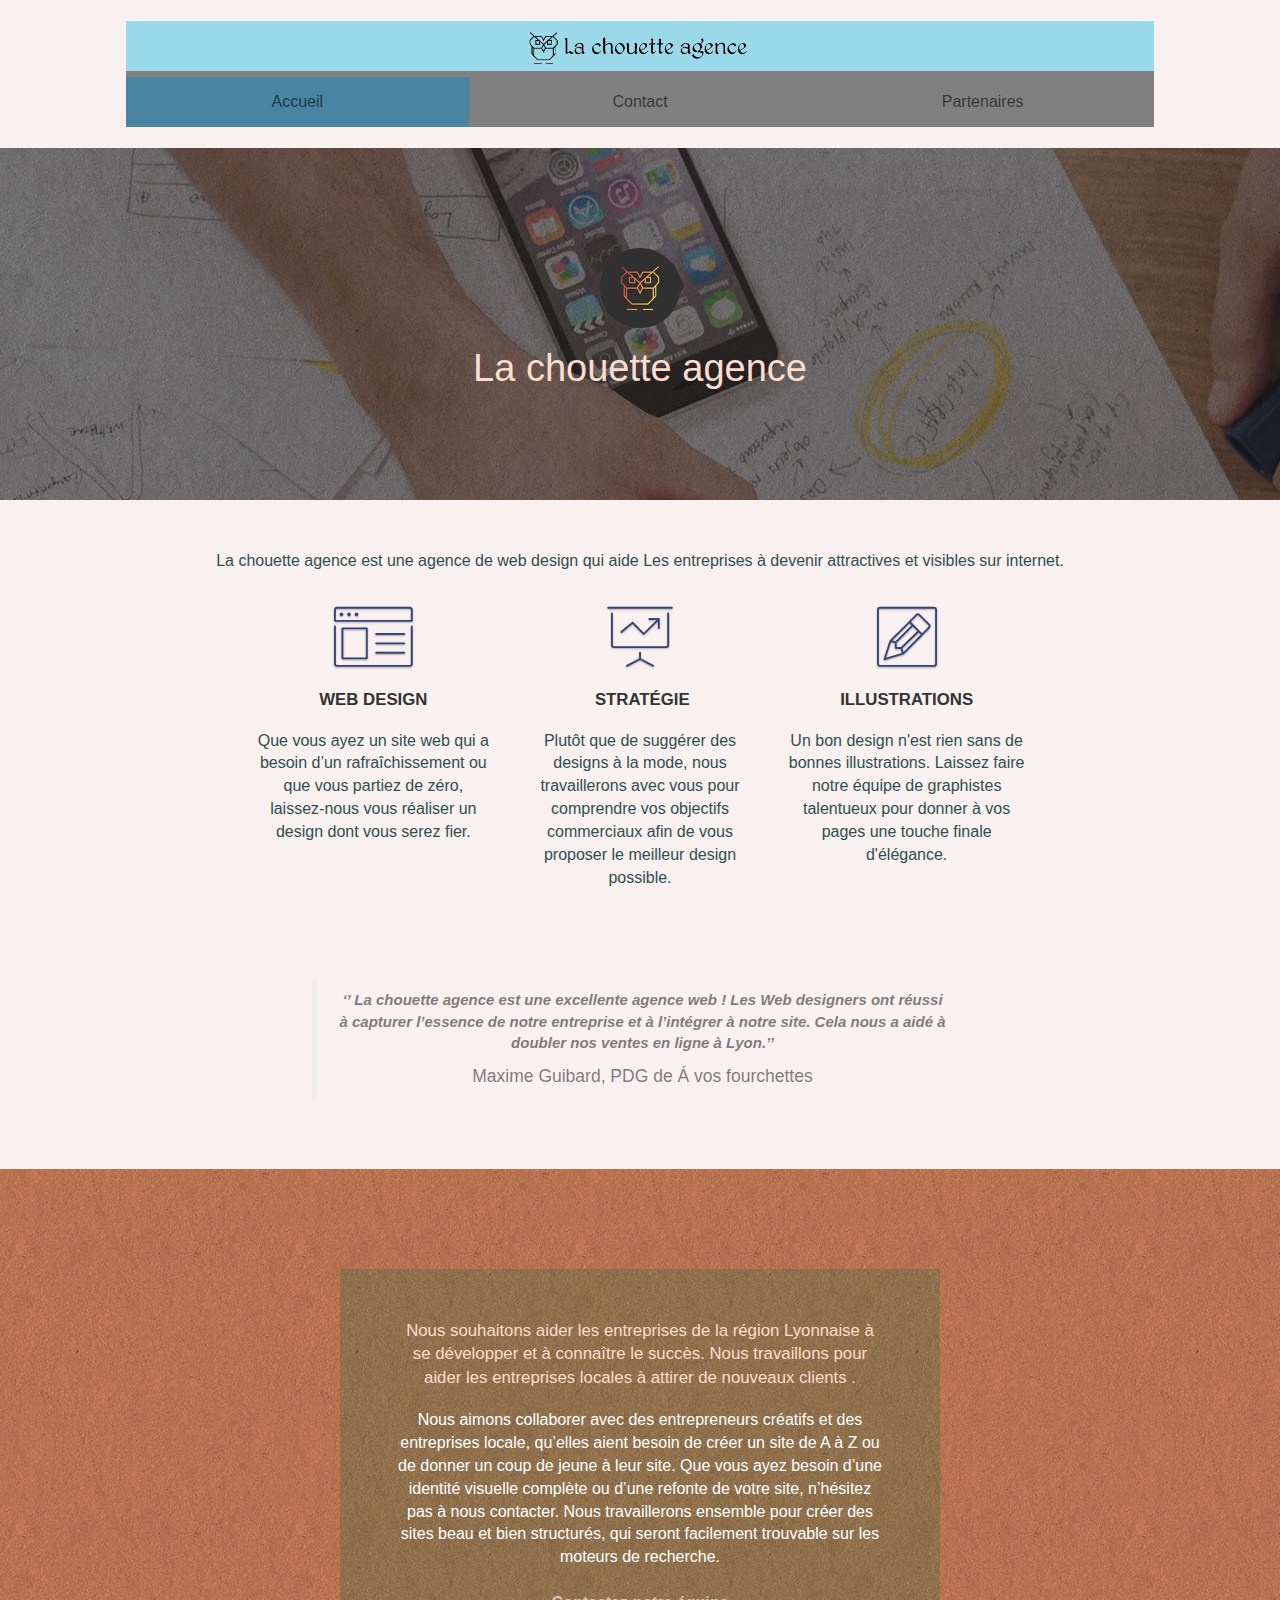
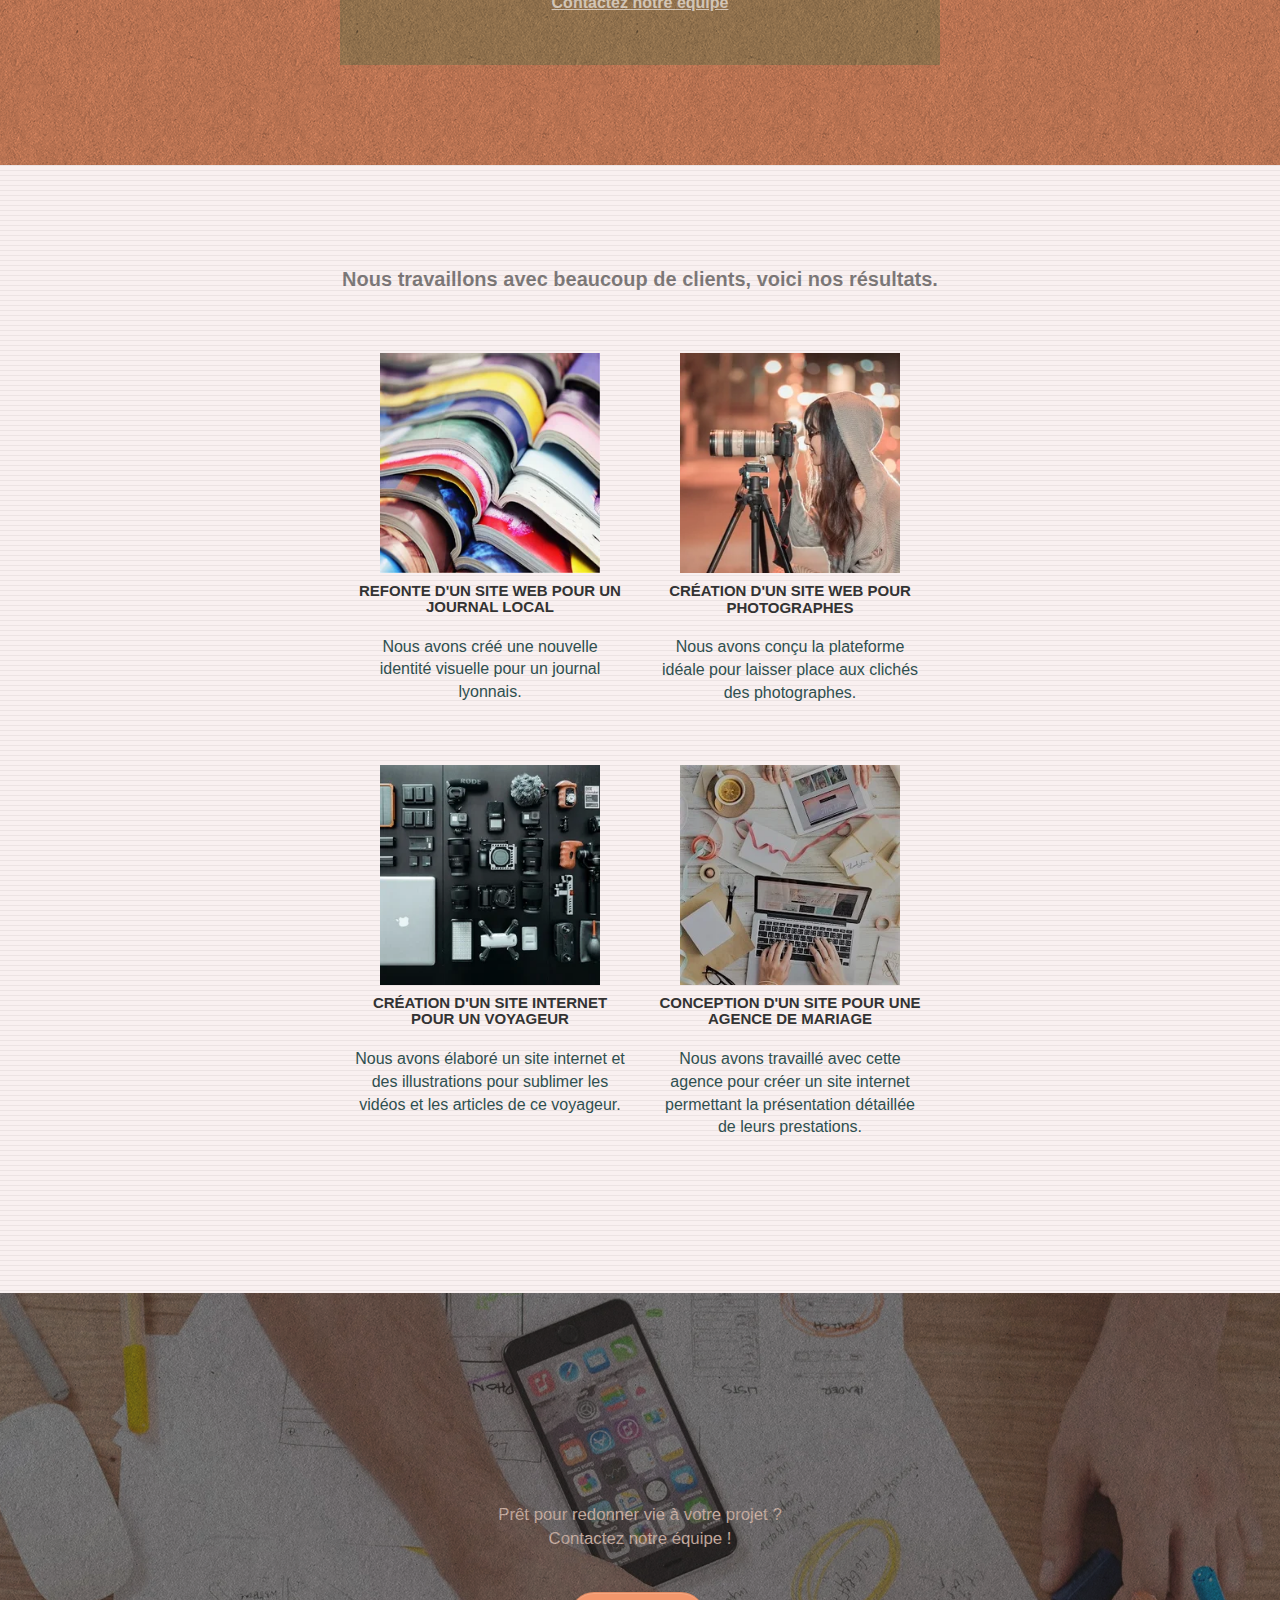
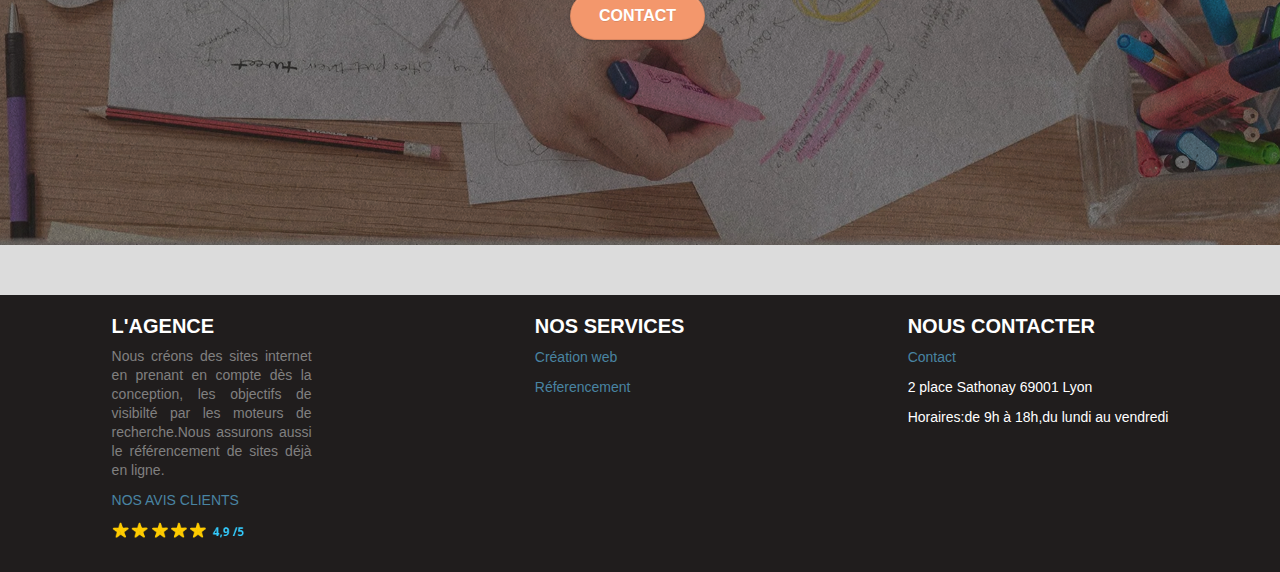
<file: index.html>
<!DOCTYPE html>
<html lang="fr">
  <head>
    <meta charset="utf-8" />

    <meta
      name="description"
      content="Nous sommes une agence de création de sites internet  qui souhaite aider les entreprises de la région Lyonnaise à se développer et à connaître le succès. Nous travaillons pour aider les entreprises locales à attirer de nouveaux clients."
    />
    <meta
      name="viewport"
      content="width=device-width, initial-scale=1.0, viewport-fit=cover"
    />
    <link rel="shortcut icon" type="image/png" href="favicon.jpg" />

    <link rel="stylesheet" type="text/css" href="./css/bootstrap.css" />
    <link rel="stylesheet" type="text/css" href="style.css" />
    <link rel="stylesheet" type="text/css" href="./style.min.css" />
    <!--<link rel="stylesheet" type="text/css" href="./css/font-awesome.css"/>-->
    <link rel="stylesheet" type="text/css" href="./css/et-line.min.css" />

    <script src="./js/jquery-2.1.0.js" async></script>
    <script src="./js/bootstrap.js" async></script>
    <script src="./js/jquery.touchSwipe.js" async></script>

    <title>La Chouette agence</title>
  </head>
  <body class="page-container">
    <!-- bloc-0 -->
    <div class="bloc bgc-white l-bloc">
      <div class="container bloc-sm">
        <nav class="navbar row">
          <div class="navbar-header">
            <a id="logo" class="navbar-brand" href="index.html"
              ><img
                src="img/la-chouette-agence.png"
                alt="paris web design logo agence web meilleure agence"
                height="40"
              />
            </a>
          </div>
          <div class="bar_navig navbar-collapse navbar-1 special-dropdown-nav">
            <ul class="site_navigation nav navbar-nav">
              <li id="page_select">
                <a href="index.html" aria-label="Menu accueil"> Accueil</a>
              </li>

              <li>
                <a href="contact.html" aria-label="Menu contact"> Contact </a>
              </li>

              <li>
                <a href="partner.html" aria-label="Menu partenaires"
                  >Partenaires</a
                >
              </li>
            </ul>
          </div>
        </nav>
      </div>
    </div>
    <!-- bloc-0 END -->

    <!-- bloc-1-presentation -->
    <section
      class="
        bloc
        bgc-dark-slate-blue
        bg-banniere
        d-bloc
        bg-t-edge
        bloc-bg-texture
        texture-paper
        b-parallax
      "
    >
      <div class="container bloc-lg">
        <div class="row tight-width-whitespace">
          <div class="col-sm-12 centrage_text">
            <img
              src="img/logo.png"
              id="image_logo"
              class="center-block image-resize-mode"
              width="100"
              alt="La chouette agence, agence web paris, création logo paris"
            />
            <h1 class="text-center hero-bloc-text tc-white">
              La chouette agence
            </h1>
          </div>
        </div>
      </div>
    </section>

    <section id="bloc_central" class="bloc bgc-white l-bloc">
      <div class="container bloc-md">
        <div class="row">
          <div class="col-sm-12 text-center">
            <p class="text-center centrage_text presentation-agence">
              La chouette agence est une agence de web design qui aide Les
              entreprises à devenir attractives et visibles sur internet.
            </p>
          </div>
        </div>
        <div class="row voffset-lg med-width-whitespace">
          <div class="col-sm-4">
            <div class="centrage_text text-center">
              <span
                class="
                  et-icon-browser
                  sm-shadow
                  icon-dark-slate-blue
                  icons
                  icon-lg
                "
              ></span>
            </div>
            <h3 class="mg-md text-center">Web design</h3>
            <p class="text-center presentation-agence">
              Que vous ayez un site web qui a besoin d&rsquo;un rafraîchissement
              ou que vous partiez de zéro, laissez-nous vous réaliser un design
              dont vous serez fier.
            </p>
          </div>
          <div class="col-sm-4">
            <div class="centrage_text text-center">
              <span
                class="
                  et-icon-presentation
                  sm-shadow
                  icon-dark-slate-blue
                  icons
                  icon-lg
                "
              ></span>
            </div>
            <h3 class="mg-md text-center">&nbsp;Stratégie</h3>
            <p class="text-center presentation-agence">
              Plutôt que de suggérer des designs à la mode, nous travaillerons
              avec vous pour comprendre vos objectifs commerciaux afin de vous
              proposer le meilleur design possible.<br />
            </p>
          </div>
          <div class="col-sm-4">
            <div class="centrage_text text-center">
              <span
                class="
                  et-icon-edit
                  sm-shadow
                  icon-dark-slate-blue
                  icons
                  icon-lg
                "
              ></span>
            </div>
            <h3 class="mg-md text-center">Illustrations</h3>
            <p class="text-center presentation-agence">
              Un bon design n'est rien sans de bonnes illustrations. Laissez
              faire notre équipe de graphistes talentueux pour donner à vos
              pages une touche finale d'élégance.
            </p>
          </div>
        </div>
        <div class="row voffset-lg voffset">
          <div class="col-xs-12 col-md-8 col-md-offset-2 text-center">
            <blockquote>
              <p id="citation_longue" class="text-center">
                ‘’ La chouette agence est une excellente agence web ! Les Web
                designers ont réussi à capturer l’essence de notre entreprise et
                à l’intégrer à notre site. Cela nous a aidé à doubler nos ventes
                en ligne à Lyon.’’
              </p>
              <span>Maxime Guibard, PDG de Á vos fourchettes</span>
            </blockquote>
            <!-- <img
                alt="agence web, agence web paris, web design paris, stratégie web"
                src="img/citation.png"
              />-->
          </div>
        </div>
      </div>
    </section>

    <!--what-i-do -->
    <div
      class="
        bloc
        tc-white
        bgc-atomic-tangerine
        bg-presentation
        d-bloc
        bloc-bg-texture
        texture-paper
        b-parallax
      "
    >
      <div class="container bloc-lg">
        <div class="row tight-width-whitespace black-background">
          <div class="col-sm-12">
            <h2 class="mg-md text-center tc-white">
              Nous souhaitons aider les entreprises de la région Lyonnaise à se
              développer et à connaître le succès. Nous travaillons pour aider
              les entreprises locales à attirer de nouveaux clients .<br />
            </h2>
            <p class="text-center presentation-agence white">
              Nous aimons collaborer avec des entrepreneurs créatifs et des
              entreprises locale, qu’elles aient besoin de créer un site de A à
              Z ou de donner un coup de jeune à leur site. Que vous ayez besoin
              d’une identité visuelle complète ou d’une refonte de votre site,
              n’hésitez pas à nous contacter. Nous travaillerons ensemble pour
              créer des sites beau et bien structurés, qui seront facilement
              trouvable sur les moteurs de recherche.
              <br /><br /><a class="ltc-white bold-link" href="contact.html"
                >Contactez notre équipe</a
              ><br />
            </p>
          </div>
        </div>
      </div>
    </div>
    <!-- bloc-4-portfolio -->
    <div
      class="bloc bgc-white bg-lines-h2-bg bg-repeat l-bloc"
      id="bloc-4-portfolio"
    >
      <div class="container bloc-lg">
        <div class="row">
          <div class="col-sm-12 text-center centrage_text">
            <p id="nos_resultats">
              Nous travaillons avec beaucoup de clients, voici nos résultats.
            </p>
            <!--<img
                alt="agence web, agence web paris, web design paris, stratégie web"
                src="img/title2.png"
              />-->
          </div>
        </div>
        <div class="row tight-width-whitespace portfolio-row">
          <div class="col-sm-6">
            <a
              href="#"
              data-lightbox="img/1.jpg"
              data-gallery-id="gallery-1"
              data-caption="Refonte d'un site web pour un journal local"
              data-frame="snapshot-lb"
              ><img
                src="img/1.webp"
                alt="paris web design logo agence web meilleure agence et refonte site web journal"
                class="img_responsive portfolio-thumb"
            /></a>
            <h3 class="mg-md text-center nos_realisations">
              Refonte d'un site web pour un journal local
            </h3>
            <p class="text-center presentation-agence">
              Nous avons créé une nouvelle identité visuelle pour un journal
              lyonnais.
            </p>
          </div>
          <div class="col-sm-6">
            <a
              href="#"
              data-lightbox="img/2.jpg"
              data-gallery-id="gallery-1"
              data-caption="Création d'un site web pour photographes"
              data-frame="snapshot-lb"
              ><img
                src="img/2.webp"
                class="img_responsive portfolio-thumb"
                alt="paris web design logo agence web meilleure agence, Création d'un site web pour photographes"
            /></a>
            <h3 class="mg-md text-center nos_realisations">
              Création d'un site web pour photographes
            </h3>
            <p class="text-center presentation-agence">
              Nous avons conçu la plateforme idéale pour laisser place aux
              clichés des photographes.
            </p>
          </div>
        </div>
        <div class="row tight-width-whitespace portfolio-row">
          <div class="col-sm-6">
            <a
              href="#"
              data-lightbox="img/3.jpg"
              data-gallery-id="gallery-1"
              data-caption="Création d'un site internet pour un voyageur"
              data-frame="snapshot-lb"
              ><img
                src="img/3.webp"
                class="img_responsive portfolio-thumb"
                alt="paris web design logo agence web meilleure agence, Création d'un site web pour voyageur"
            /></a>
            <h3 class="mg-md text-center nos_realisations">
              Création d'un site internet pour un voyageur
            </h3>
            <p class="text-center presentation-agence">
              Nous avons élaboré un site internet et des illustrations pour
              sublimer les vidéos et les articles de ce voyageur.
            </p>
          </div>
          <div class="col-sm-6">
            <a
              href="#"
              data-lightbox="img/4.bmp"
              data-gallery-id="gallery-1"
              data-caption="Conception d'un site pour une agence de mariage"
              data-frame="snapshot-lb"
              ><img
                src="img/4.webp"
                class="img_responsive portfolio-thumb"
                alt="paris web design logo agence web meilleure agence, Création d'un site web pour agence de mariage"
            /></a>
            <h3 class="mg-md text-center nos_realisations">
              Conception d'un site pour une agence de mariage
            </h3>
            <p class="text-center presentation-agence">
              Nous avons travaillé avec cette agence pour créer un site internet
              permettant la présentation détaillée de leurs prestations.
            </p>
          </div>
        </div>
      </div>
    </div>
    <!-- bloc-4-portfolio END -->

    <!-- bloc-5-cta -->
    <div
      class="
        bloc
        bgc-dark-slate-blue
        bg-banniere
        d-bloc
        bloc-bg-texture
        texture-paper
      "
      id="bloc-5-cta"
    >
      <div class="container bloc-lg">
        <div class="centrage_text container bloc-lg">
          <h2 class="mg-md text-center tc-white">
            Prêt pour redonner vie à votre projet ?<br />Contactez notre équipe
            !
          </h2>
          <div class="col-sm-12 text-center">
            <a
              href="contact.html"
              class="btn btn-atomic-tangerine btn-clean btn-rd btn-lg cta-hero"
              >Contact</a
            >
          </div>
        </div>
      </div>
    </div>
    <!-- bloc-5-cta END -->

    <footer>
      <div id="divFooter">
        <h3>L'AGENCE</h3>
        <p id="text_agence">
          Nous créons des sites internet en prenant en compte dès la conception,
          les objectifs de visibilté par les moteurs de recherche.Nous assurons
          aussi le référencement de sites déjà en ligne.
        </p>
        <div id="avis_clients">
          <a href="#"> NOS AVIS CLIENTS</a>
        </div>
        <img src="img/anim-stars.gif " alt="etoiles gif.aminé" />
      </div>

      <div id="services">
        <h3>NOS SERVICES</h3>
        <ul>
          <li><a href="#"> Création web </a></li>
          <li><a href="#"> Réferencement</a></li>
        </ul>
      </div>

      <div id="nous_contacter">
        <h3>NOUS CONTACTER</h3>
        <ul id="ul_contact">
          <li>
            <a href="mailto:LaChouetteAgence@outlook.com">Contact</a>
          </li>

          <li>2 place Sathonay 69001 Lyon</li>
          <li>Horaires:de 9h à 18h,du lundi au vendredi</li>
        </ul>

        <div id="social">
          <a
            class="icn_social"
            aria-label="Lien vers twitter"
            href="https://twitter.com"
            target="_blank"
          >
            <span class="fa fa-twitter icon-md"></span>
          </a>

          <a
            class="icn_social"
            aria-label="Lien vers facebook"
            href="https://fr-fr.facebook.com/"
            target="_blank"
          >
            <span class="fa fa-facebook icon-md"></span>
          </a>

          <a
            class="icn_social"
            aria-label="Lien vers instagram"
            href="https://www.instagram.com/?hl=fr"
            target="_blank"
          >
            <span class="fa fa-instagram icon-md"></span>
          </a>
        </div>
      </div>
    </footer>

    <script src="./js/blocs.js"></script>
    <script src="./js/gmaps.js"></script>
  </body>
</html>
</file>
<file: style.css>
body {
    margin: 0;
    padding: 0;
    background-color: gainsboro;
    overflow-x: hidden;
    /*-webkit-font-smoothing: antialiased;
    -moz-osx-font-smoothing: grayscale;*/
}

a,
button {
    transition: all .3s ease-in-out;
    outline: none;
}

#bloc-3-what-i-do{
    color: red;
}

a:hover {
    text-decoration: none;
    cursor: pointer;
}

#page-loading-blocs-notifaction {
    position: fixed;
    top: 0;
    bottom: 0;
    width: 100%;
    z-index: 100000;
    background: #FFFFFF url("img/pageload-spinner.gif") no-repeat center center;
}

.bloc {
    width: 100%;
    clear: both;
    background: 50% 50% no-repeat;
    /*padding: 0 50px;*/
    /*-webkit-background-size: cover;*/
    /*-moz-background-size: cover;*/
    /*-o-background-size: cover;*/
    background-size: cover;
    position: relative;
}

.bloc .container {
    padding-left: 0;
    padding-right: 0;
}

.bloc-lg {
    padding: 100px 50px;
}

.bloc-md {
    padding: 50px;
}

.bloc-sm {
    padding: 20px 50px;
}

.bg-center,
.bg-l-edge,
.bg-r-edge,
.bg-t-edge,
.bg-b-edge,
.bg-tl-edge,
.bg-bl-edge,
.bg-tr-edge,
.bg-br-edge,
.bg-repeat {
    /*-webkit-background-size: auto;*/
    /*-moz-background-size: auto;*/
   /*o-background-size: auto;*/
    background-size: auto;
}


.bg-repeat {
    background: repeat;
}

.bg-t-edge {
    background: top no-repeat;
}

.bloc-bg-texture::before {
    content: "";
    background-size: 2px 2px;
    position: absolute;
    top: 0;
    bottom: 0;
    left: 0;
    right: 0;
}

.texture-paper::before {
    background: url("img/texture-paper.png");
    background-size: 280px 280px;
}

.b-parallax {
    background-attachment: fixed;
}

.d-bloc {
    color: rgba(255, 255, 255, .7);
    
}

.d-bloc button:hover {
    color: rgba(255, 255, 255, .9);
}

.d-bloc .icon-round,
.d-bloc .icon-square,
.d-bloc .icon-rounded,
.d-bloc .icon-semi-rounded-a,
.d-bloc .icon-semi-rounded-b {
    border-color: rgba(255, 255, 255, .9);
}

.d-bloc .divider-h span {
    border-color: rgba(255, 255, 255, .2);
}

.d-bloc .a-btn,
.d-bloc .navbar a,
.d-bloc .navbar-brand,
.d-bloc a .icon-sm,
.d-bloc a .icon-md,
.d-bloc a .icon-lg,
.d-bloc a .icon-xl,
.d-bloc h1 a,
.d-bloc h2 a,
.d-bloc h3 a,
.d-bloc h4 a,
.d-bloc h5 a,
.d-bloc h6 a,
.d-bloc p a {
    color: rgba(255, 255, 255, .6);
}

.d-bloc .a-btn:hover,
.d-bloc .navbar a:hover,
.d-bloc .navbar-brand:hover,
.d-bloc a:hover .icon-sm,
.d-bloc a:hover .icon-md,
.d-bloc a:hover .icon-lg,
.d-bloc a:hover .icon-xl,
.d-bloc h1 a:hover,
.d-bloc h2 a:hover,
.d-bloc h3 a:hover,
.d-bloc h4 a:hover,
.d-bloc h5 a:hover,
.d-bloc h6 a:hover,
.d-bloc p a:hover {
    color: rgba(255, 255, 255, 1);
}

.d-bloc .navbar-toggle .icon-bar {
    background: rgba(255, 255, 255, 1);
}

.d-bloc .btn-wire,
.d-bloc .btn-wire:hover {
    color: rgba(255, 255, 255, 1);
    border-color: rgba(255, 255, 255, 1);
}

.d-bloc .panel {
    color: rgba(0, 0, 0, .5);
}

.d-bloc .panel button:hover {
    color: rgba(0, 0, 0, .7);
}

.d-bloc .panel icon {
    border-color: rgba(0, 0, 0, .7);
}

.d-bloc .panel .divider-h span {
    border-color: rgba(0, 0, 0, .1);
}

.d-bloc .panel .a-btn {
    color: rgba(0, 0, 0, .6);
}

.d-bloc .panel .a-btn:hover {
    color: rgba(0, 0, 0, 1);
}

.d-bloc .panel .btn-wire,
.d-bloc .panel .btn-wire:hover {
    color: rgba(0, 0, 0, .7);
    border-color: rgba(0, 0, 0, .3);
}

.d-bloc .panel,
.l-bloc {
    color: rgba(0, 0, 0, .5);
}

.d-bloc .panel button:hover,
.l-bloc button:hover {
    color: rgba(0, 0, 0, .7);
}

.l-bloc .icon-round,
.l-bloc .icon-square,
.l-bloc .icon-rounded,
.l-bloc .icon-semi-rounded-a,
.l-bloc .icon-semi-rounded-b {
    border-color: rgba(0, 0, 0, .7);
}

.d-bloc .panel .divider-h span,
.l-bloc .divider-h span {
    border-color: rgba(0, 0, 0, .1);
}

.d-bloc .panel .a-btn,
.l-bloc .a-btn,
.l-bloc .navbar a,
.l-bloc .navbar-brand,
.l-bloc a .icon-sm,
.l-bloc a .icon-md,
.l-bloc a .icon-lg,
.l-bloc a .icon-xl,
.l-bloc h1 a,
.l-bloc h2 a,
.l-bloc h3 a,
.l-bloc h4 a,
.l-bloc h5 a,
.l-bloc h6 a,
.l-bloc p a {
    color: rgba(0, 0, 0, .6);
}

.d-bloc .panel .a-btn:hover,
.l-bloc .a-btn:hover,
.l-bloc .navbar a:hover,
.l-bloc .navbar-brand:hover,
.l-bloc a:hover .icon-sm,
.l-bloc a:hover .icon-md,
.l-bloc a:hover .icon-lg,
.l-bloc a:hover .icon-xl,
.l-bloc h1 a:hover,
.l-bloc h2 a:hover,
.l-bloc h3 a:hover,
.l-bloc h4 a:hover,
.l-bloc h5 a:hover,
.l-bloc h6 a:hover,
.l-bloc p a:hover {
    color: rgba(0, 0, 0, 1);
}

.l-bloc .navbar-toggle .icon-bar {
    color: rgba(0, 0, 0, .6);
}

.d-bloc .panel .btn-wire,
.d-bloc .panel .btn-wire:hover,
.l-bloc .btn-wire,
.l-bloc .btn-wire:hover {
    color: rgba(0, 0, 0, .7);
    border-color: rgba(0, 0, 0, .3);
}

.voffset {
    margin-top: 30px;
}

.voffset-lg {
    margin-top: 80px;
}

.row-no-gutters {
    margin-right: 0;
    margin-left: 0;
}

.row.row-no-gutters > [class^="col-"],
.row.row-no-gutters > [class*=" col-"] {
    padding-right: 0;
    padding-left: 0;
}

#presentation h1 {
    font-size: 32px;
}

.navbar {
    margin-bottom: 0;
    z-index: 1;
}

#page_select{
    background-color: #4984a2;
}

.navbar-brand {
    height: auto;
    padding: 3px 15px;
    font-size: 25px;
    font-weight: normal;
    font-weight: 600;
    line-height: 44px;
}

.navbar-brand img {
    max-height: 200px;
    margin: 0 5px 0 0;
    display: inline;
}

.navbar-brand img[src$=svg] {
    min-width: 100px;
}

.nav-center .navbar-brand img {
    margin: 0;
}

.navbar .nav {
    padding-top: 2px;
    margin-right: -16px;
    float: left;
    z-index: 1;
}

.nav > li {
    float: left;
    margin-top: 4px;
    font-size: 16px;
}

.navbar-nav .open .dropdown-menu > li > a {
    text-align: inherit;
}

.nav > li a:hover,
.nav > li a:focus {
    background: transparent;
}

.navbar-toggle {
    margin: 10px 10px 0 0;
    border: 0px;
}

.navbar-toggle:hover {
    background: transparent;
}

.navbar-toggle .icon-bar {
    background-color: rgba(0, 0, 0, .5);
    width: 26px;
}

.nav-invert .navbar .nav {
    float: left;
}

.nav-invert .navbar-header,
.nav-invert .navbar-brand {
    float: right;
    position: relative;
    z-index: 2;
}

.presentation-agence {
    font-size: 1.6rem;
    color: darkslategray;
}

#citation_longue{
    font-style: oblique;
    font-size: 1.5rem;
    font-weight: bold;
}

#nos_resultats{
   font-size: 2rem; 
   font-weight: bold;
}

.centrage_text{
    text-align: center;
}

#image_logo{
    width:80px;
}

#logo{
    text-align: center;
    width: 100%;
}

.site_navigation{  
    display: flex;
    justify-content: space-around;
    width:100%;
    text-align: center;
}

.site_navigation li{
    width:100%;
}

.logo_partenaires{
    margin-top: 30px;   
    display: inline-block;
}

#bloc_central{
    text-align: center;
}

.img_responsive {
    margin-left: auto;
    margin-right: auto;
}
.nos_realisations{
    font-size: 1.5rem;
    text-align: center;
}

.formulaire_contact{
  margin-left: 20px;
}

 #form_1{
     width:60%;
     margin:auto;
     padding-bottom: 12px;
 }

#Form_contact {
    text-align: center;
    display: inline-block;
    margin: auto;
    width: 100%;
    margin-top: 25px;
}

/*@media (min-width: 768px) {
    .site-navigation {
        position: absolute;
        top: 50%;
        right: 20px;
        transform: translate(0, -50%);
        -webkit-transform: translateY(-50%);
    }
    .nav > li .dropdown-menu a,
    .nav > li .dropdown-menu a:hover {
        color: #484848;
    }
    .nav-invert .site-navigation {
        left: 0;
        right: 0;
    }
    .nav-center {
        text-align: center;
    }
    .nav-center .navbar-header {
        width: 100%;
    }
    .nav-center .navbar-header,
    .nav-center .navbar-brand,
    .nav-center .nav > li {
        float: none;
        display: inline-block;
    }
    .nav-center .site-navigation {
        position: relative;
        width: 100%;
        right: 0;
        margin-right: 0px;
        margin-top: 20px;
    }
    .nav-center.mini-nav .navbar-toggle {
        float: none;
        margin: 10px auto 0;
    }
}*/



.navbar-header{
    width: 100%;
    background-color: rgb(153,217,234);
}

.nav > li > .dropdown a {
    background: none;
    display: block;
    padding: 14px 15px;
}

nav .caret {
    margin: 0 5px;
}

.dropdown-menu .dropdown-menu {
    top: -8px;
    left: 100%;
}

.dropdown-menu .dropmenu-flow-right {
    top: 100%;
    left: 0;
    margin-left: -1px;
    border-top-left-radius: 0;
    border-top-right-radius: 0;
}

.dropdown-menu .dropdown span {
    border: 4px solid black;
    border-top-color: transparent;
    border-right-color: transparent;
    border-bottom-color: transparent;
    margin: 6px -5px 0 0;
    float: right;
}

.mg-md {
    margin-top: 10px;
    margin-bottom: 20px;
}

.mg-lg {
    margin-top: 10px;
    margin-bottom: 40px;
}

.btn {
    margin: 0 5px 5px 0;
}

.btn.pull-right {
    margin: 0 0 5px 5px;
}

.btn-d,
.btn-d:hover,
.btn-d:focus {
    color: #FFF;
    background: rgba(0, 0, 0, .3);
}

button {
    outline: none;
}

.btn-rd {
    border-radius: 40px;
}

.btn-clean {
    border: 1px solid rgba(0, 0, 0, .08);
    border-bottom-color: rgba(0, 0, 0, .1);
    text-shadow: 0 1px 0 rgba(0, 0, 1, .1);
    box-shadow: 0 1px 3px rgba(0, 0, 1, .25), inset 0 1px 0 0 rgba(255, 255, 255, .15);
}

.icon-md {
    font-size: 30px;
}

.icon-lg {
    font-size: 60px;
}

.sm-shadow {
    text-shadow: 0 1px 2px rgba(0, 0, 0, .3);
}

.panel-sq,
.panel-sq .panel-heading,
.panel-sq .panel-footer {
    border-radius: 0;
}

.panel-rd {
    border-radius: 30px;
}

.panel-rd .panel-heading {
    border-radius: 29px 29px 0 0;
}

.panel-rd .panel-footer {
    border-radius: 0 0 29px 29px;
}

.form-control {
    border-color: rgba(0, 0, 0, .1);
    box-shadow: none;
}

.scrollToTop {
    width: 40px;
    height: 40px;
    position: fixed;
    bottom: 20px;
    right: 20px;
    opacity: 0;
    z-index: 500;
    transition: all .3s ease-in-out;
}

.scrollToTop span {
    margin-top: 6px;
}

.showScrollTop {
    font-size: 14px;
    opacity: 1;
}

a[data-lightbox] {
    position: relative;
    display: block;
    text-align: center;
}

a[data-lightbox]:hover::before {
    content: "+";
    font-family: "HelveticaNeue-Light", "Helvetica Neue Light", "Helvetica Neue", Helvetica, Arial;
    font-size: 32px;
    width: 50px;
    height: 50px;
    margin-left: -25px;
    border-radius: 50%;
    background: rgba(0, 0, 0, .6);
    color: #FFF;
    font-weight: 100;
    z-index: 1;
    position: absolute;
    top: 50%;
    transform: translateY(-50%);
   /* -webkit-transform: translateY(-50%);*/
}

a[data-lightbox]:hover img {
    opacity: 0.6;
    /*-webkit-animation-fill-mode: none;*/
    animation-fill-mode: none;
}

#lightbox-modal {
    display: flex;
    align-items: center;
}

#lightbox-modal .modal-dialog {
    width: 90%;
    max-width: 900px;
    margin: 0 auto 0;
}

#lightbox-modal .modal-dialog img {
    max-height: 90vh;
    margin: 0 auto;
}

.lightbox-caption {
    padding: 20px;
    color: #FFF;
    background: rgba(0, 0, 0, .5);
    position: absolute;
    left: 15px;
    right: 15px;
    bottom: 5px;
}

.close-lightbox {
    color: #FFF;
    font-size: 30px;
    position: absolute;
    top: 20px;
    right: 20px;
    z-index: 20;
    background: rgba(0, 0, 0, .5);
    border: none;
    line-height: 30px;
    padding: 0 9px 5px;
    opacity: 0.3;
}

.close-lightbox:hover,
.next-lightbox:hover,
.prev-lightbox:hover {
    opacity: 1.0;
    color: #FFF;
}

.next-lightbox,
.prev-lightbox {
    font-size: 20px;
    color: rgba(255, 255, 255, .9);
    background: rgba(0, 0, 0, .5);
    transition: all .2s ease-in-out;
    position: absolute;
    top: 45%;
    z-index: 1;
    opacity: 0.4;
}

.next-lightbox {
    padding: 6px 8px 1px 13px;
    right: 25px;
}

.prev-lightbox {
    padding: 6px 13px 1px 10px;
    left: 25px;
}

.snapshot-lb .modal-body {
    padding-bottom: 45px;
}

.snapshot-lb .lightbox-caption {
    padding: 0;
    color: rgba(0, 0, 0, .5);
    background: none;
}


h2,
h3,
h4,
h5,
h6,

.btn,
a {
    font-family: "helvetica";
    font-weight: 400;
    color: #575757;
}


label {
    color:black;
    font-size: 1.6rem;
    font-weight: bold;
}
.container {
    max-width: 1000px;
}

.hero-bloc-text {
    font-size: 38px;
}

.hero-bloc-text-sub {
    font-size: 36px;
}

.statement-bloc-text {
    line-height: 26px;
    font-style: italic;
    font-size: 20px;
    text-align: center;
    font-weight: lighter;
    max-width: 520px;
    margin: auto auto auto auto;
}

/*page_contact*/
#h1_contact{
  color:black;  
  margin-bottom: 5px;
}

#p_contact{
    font-size: 1.6rem;
    margin-bottom: 20px;
    color: gray;
    width: 90%;
    margin-top: 0;
    margin-left: 40px;  
}

form input, form textarea{
    margin-bottom: 10px;
    width:80%;
    background-color: #f8f8f8;
    padding: 1%;
    border:1px solid #eaeaea;
}
/* fin page_contact*/

/* Page_partenaires*/


.partenaires{
    margin: auto;
    width: 80%;
    text-align: center;
    margin-top: 5% ;
}

.partenaires p{
    margin: auto;
    width: 60%;
    text-align: justify;
}

.tight-width-whitespace {
    max-width: 600px;
    margin: auto auto auto auto;
}

.h1 {
    font-size: 20px;
    font-family: "Open Sans";
}

.cta-hero {
    margin-top: 22px;
    color: #FFFFFF;
    text-transform: uppercase;
    padding: 12px 28px 12px 28px;
    font-size: 16px;
    font-weight: 700;
}

.social {
    max-width: 400px;
    margin: auto auto auto auto;
}

h2 {
    font-size: 22px;
    line-height: 1.4em;
}

h3 {
    font-size: 20px;
    text-transform: uppercase;
    font-weight: 700;
    color: #333333;
}

.med-width-whitespace {
    max-width: 800px;
    margin: auto auto auto auto;
    box-shadow: 0px 0px 0px #000000;
}


.icons {
    margin-bottom: 14px;
    margin-top: 24px;
}

.white {
    color: #FFFFFF;
}

.portfolio-row {
    margin-bottom: 44px;
    margin-top: 50px;
}

.avatar {
    box-shadow: 0px 4px 9px rgba(0, 0, 0, 0.3);
}

.black-background {
    background-color: rgba(165, 147, 99, 0.7);
    padding: 40px 40px 40px 40px;
}

.bold-link {
    font-weight: 900;
    text-decoration: underline;
}

.bgc-white {
    /*background-color: #FFFFFF;*/
    background-color: #F9F0F0;
}

.bgc-dark-slate-blue {
    background-color: #364577;
}

.bgc-atomic-tangerine {
    background-color: #F3976C;
}

.tc-white {
    color: #fcdccd;
}

.btn-atomic-tangerine {
    background: #F3976C;
    color: #FFFFFF;
}

.btn-atomic-tangerine:hover {
    background: #c27956;
    color: #FFFFFF;
}

.ltc-white {
    color: #FFFFFF;
}

.ltc-white:hover {
    color: #cccccc;
}

.ltc-atomic-tangerine {
    color: #F3976C;
}

.ltc-atomic-tangerine:hover {
    color: #c27956;
}

.icon-dark-slate-blue {
    color: #364577;
    border-color: #364577;
}

.bg-dots-bg {
    background-image: url("img/dots-bg.png");
}

.bg-lines-h2-bg {
    background-image: url("img/lines-h2-bg.png");
}

.bg-banniere {
    background-image: url("img/la-chouette-agence-banniere.webp");
}

.bg-presentation {
    background-image: url("img/image-de-presentation.jpg");
}

.bar_navig{
    width:100%;
    padding:0px;
    background-color:gray;
}

.bar_navig li:hover{
    background-color: #cccccc;
}

.icn_social{
    display:inline-block;
    color:aqua;
    font-size: 30px;
}

#social{
    display: flex;
    justify-content: space-around;
    margin-top: 60px; 
}

footer{
    background-color:#201d1d;
    display: flex;
    flex-direction: row;
    justify-content: space-around;
    margin-top: 50px;
}

footer h3{
    color:white;   
}

footer ul{
    list-style: none;
}

#ul_contact li,#text_agence{
    color: white;
}

footer a{
    text-decoration: none;
    color: #4984a2;
}

footer a:hover{    
    color:white;
}

footer ul{
    padding-left: 0;
}

footer img{
    width:175px;
}

#avis_clients{
    font-size: 1.4rem;
}

#services ul li, #nous_contacter ul li{
    margin-bottom: 10px;
}

#text_agence{
    font-size: 1.4rem;
    width: 200px;
    text-align: justify;
    line-height: 19px;
    color: grey;
}

@media screen and (max-width: 700px) {   
        footer{
            flex-direction:column;
            text-align: center;
            /*align-items: center;*/ 
        }   
        
        footer p{
            margin:auto;
        }  
}
</file>
<file: style.min.css>
body{margin:0;padding:0;background-color:#dcdcdc;overflow-x:hidden}a,button{transition:all .3s ease-in-out;outline:0}#bloc-3-what-i-do{color:red}a:hover{text-decoration:none;cursor:pointer}#page-loading-blocs-notifaction{position:fixed;top:0;bottom:0;width:100%;z-index:100000;background:#fff url(img/pageload-spinner.gif) no-repeat center center}.bloc{width:100%;clear:both;background:50% 50% no-repeat;background-size:cover;position:relative}.bloc .container{padding-left:0;padding-right:0}.bloc-lg{padding:100px 50px}.bloc-md{padding:50px}.bloc-sm{padding:20px 50px}.bg-b-edge,.bg-bl-edge,.bg-br-edge,.bg-center,.bg-l-edge,.bg-r-edge,.bg-repeat,.bg-t-edge,.bg-tl-edge,.bg-tr-edge{background-size:auto}.bg-repeat{background:repeat}.bg-t-edge{background:top no-repeat}.bloc-bg-texture::before{content:"";background-size:2px 2px;position:absolute;top:0;bottom:0;left:0;right:0}.texture-paper::before{background:url(img/texture-paper.png);background-size:280px 280px}.b-parallax{background-attachment:fixed}.d-bloc{color:rgba(255,255,255,.7)}.d-bloc button:hover{color:rgba(255,255,255,.9)}.d-bloc .icon-round,.d-bloc .icon-rounded,.d-bloc .icon-semi-rounded-a,.d-bloc .icon-semi-rounded-b,.d-bloc .icon-square{border-color:rgba(255,255,255,.9)}.d-bloc .divider-h span{border-color:rgba(255,255,255,.2)}.d-bloc .a-btn,.d-bloc .navbar a,.d-bloc .navbar-brand,.d-bloc a .icon-lg,.d-bloc a .icon-md,.d-bloc a .icon-sm,.d-bloc a .icon-xl,.d-bloc h1 a,.d-bloc h2 a,.d-bloc h3 a,.d-bloc h4 a,.d-bloc h5 a,.d-bloc h6 a,.d-bloc p a{color:rgba(255,255,255,.6)}.d-bloc .a-btn:hover,.d-bloc .navbar a:hover,.d-bloc .navbar-brand:hover,.d-bloc a:hover .icon-lg,.d-bloc a:hover .icon-md,.d-bloc a:hover .icon-sm,.d-bloc a:hover .icon-xl,.d-bloc h1 a:hover,.d-bloc h2 a:hover,.d-bloc h3 a:hover,.d-bloc h4 a:hover,.d-bloc h5 a:hover,.d-bloc h6 a:hover,.d-bloc p a:hover{color:#fff}.d-bloc .navbar-toggle .icon-bar{background:#fff}.d-bloc .btn-wire,.d-bloc .btn-wire:hover{color:#fff;border-color:#fff}.d-bloc .panel{color:rgba(0,0,0,.5)}.d-bloc .panel button:hover{color:rgba(0,0,0,.7)}.d-bloc .panel icon{border-color:rgba(0,0,0,.7)}.d-bloc .panel .divider-h span{border-color:rgba(0,0,0,.1)}.d-bloc .panel .a-btn{color:rgba(0,0,0,.6)}.d-bloc .panel .a-btn:hover{color:#000}.d-bloc .panel .btn-wire,.d-bloc .panel .btn-wire:hover{color:rgba(0,0,0,.7);border-color:rgba(0,0,0,.3)}.d-bloc .panel,.l-bloc{color:rgba(0,0,0,.5)}.d-bloc .panel button:hover,.l-bloc button:hover{color:rgba(0,0,0,.7)}.l-bloc .icon-round,.l-bloc .icon-rounded,.l-bloc .icon-semi-rounded-a,.l-bloc .icon-semi-rounded-b,.l-bloc .icon-square{border-color:rgba(0,0,0,.7)}.d-bloc .panel .divider-h span,.l-bloc .divider-h span{border-color:rgba(0,0,0,.1)}.d-bloc .panel .a-btn,.l-bloc .a-btn,.l-bloc .navbar a,.l-bloc .navbar-brand,.l-bloc a .icon-lg,.l-bloc a .icon-md,.l-bloc a .icon-sm,.l-bloc a .icon-xl,.l-bloc h1 a,.l-bloc h2 a,.l-bloc h3 a,.l-bloc h4 a,.l-bloc h5 a,.l-bloc h6 a,.l-bloc p a{color:rgba(0,0,0,.6)}.d-bloc .panel .a-btn:hover,.l-bloc .a-btn:hover,.l-bloc .navbar a:hover,.l-bloc .navbar-brand:hover,.l-bloc a:hover .icon-lg,.l-bloc a:hover .icon-md,.l-bloc a:hover .icon-sm,.l-bloc a:hover .icon-xl,.l-bloc h1 a:hover,.l-bloc h2 a:hover,.l-bloc h3 a:hover,.l-bloc h4 a:hover,.l-bloc h5 a:hover,.l-bloc h6 a:hover,.l-bloc p a:hover{color:#000}.l-bloc .navbar-toggle .icon-bar{color:rgba(0,0,0,.6)}.d-bloc .panel .btn-wire,.d-bloc .panel .btn-wire:hover,.l-bloc .btn-wire,.l-bloc .btn-wire:hover{color:rgba(0,0,0,.7);border-color:rgba(0,0,0,.3)}.voffset{margin-top:30px}.voffset-lg{margin-top:80px}.row-no-gutters{margin-right:0;margin-left:0}.row.row-no-gutters>[class*=" col-"],.row.row-no-gutters>[class^=col-]{padding-right:0;padding-left:0}#presentation h1{font-size:32px}.navbar{margin-bottom:0;z-index:1}#page_select{background-color:#4984a2}.navbar-brand{height:auto;padding:3px 15px;font-size:25px;font-weight:400;font-weight:600;line-height:44px}.navbar-brand img{max-height:200px;margin:0 5px 0 0;display:inline}.navbar-brand img[src$=svg]{min-width:100px}.nav-center .navbar-brand img{margin:0}.navbar .nav{padding-top:2px;margin-right:-16px;float:left;z-index:1}.nav>li{float:left;margin-top:4px;font-size:16px}.navbar-nav .open .dropdown-menu>li>a{text-align:inherit}.nav>li a:focus,.nav>li a:hover{background:0 0}.navbar-toggle{margin:10px 10px 0 0;border:0}.navbar-toggle:hover{background:0 0}.navbar-toggle .icon-bar{background-color:rgba(0,0,0,.5);width:26px}.nav-invert .navbar .nav{float:left}.nav-invert .navbar-brand,.nav-invert .navbar-header{float:right;position:relative;z-index:2}.presentation-agence{font-size:1.6rem;color:#2f4f4f}#citation_longue{font-style:oblique;font-size:1.5rem;font-weight:700}#nos_resultats{font-size:2rem;font-weight:700}.centrage_text{text-align:center}#image_logo{width:80px}#logo{text-align:center;width:100%}.site_navigation{display:flex;justify-content:space-around;width:100%;text-align:center}.site_navigation li{width:100%}.logo_partenaires{margin-top:30px;display:inline-block}#bloc_central{text-align:center}.img_responsive{margin-left:auto;margin-right:auto}.nos_realisations{font-size:1.5rem;text-align:center}.formulaire_contact{margin-left:20px}#form_1{width:60%;margin:auto;padding-bottom:12px}#Form_contact{text-align:center;display:inline-block;margin:auto;width:100%;margin-top:25px}.navbar-header{width:100%;background-color:#99d9ea}.nav>li>.dropdown a{background:0 0;display:block;padding:14px 15px}nav .caret{margin:0 5px}.dropdown-menu .dropdown-menu{top:-8px;left:100%}.dropdown-menu .dropmenu-flow-right{top:100%;left:0;margin-left:-1px;border-top-left-radius:0;border-top-right-radius:0}.dropdown-menu .dropdown span{border:4px solid #000;border-top-color:transparent;border-right-color:transparent;border-bottom-color:transparent;margin:6px -5px 0 0;float:right}.mg-md{margin-top:10px;margin-bottom:20px}.mg-lg{margin-top:10px;margin-bottom:40px}.btn{margin:0 5px 5px 0}.btn.pull-right{margin:0 0 5px 5px}.btn-d,.btn-d:focus,.btn-d:hover{color:#fff;background:rgba(0,0,0,.3)}button{outline:0}.btn-rd{border-radius:40px}.btn-clean{border:1px solid rgba(0,0,0,.08);border-bottom-color:rgba(0,0,0,.1);text-shadow:0 1px 0 rgba(0,0,1,.1);box-shadow:0 1px 3px rgba(0,0,1,.25),inset 0 1px 0 0 rgba(255,255,255,.15)}.icon-md{font-size:30px}.icon-lg{font-size:60px}.sm-shadow{text-shadow:0 1px 2px rgba(0,0,0,.3)}.panel-sq,.panel-sq .panel-footer,.panel-sq .panel-heading{border-radius:0}.panel-rd{border-radius:30px}.panel-rd .panel-heading{border-radius:29px 29px 0 0}.panel-rd .panel-footer{border-radius:0 0 29px 29px}.form-control{border-color:rgba(0,0,0,.1);box-shadow:none}.scrollToTop{width:40px;height:40px;position:fixed;bottom:20px;right:20px;opacity:0;z-index:500;transition:all .3s ease-in-out}.scrollToTop span{margin-top:6px}.showScrollTop{font-size:14px;opacity:1}a[data-lightbox]{position:relative;display:block;text-align:center}a[data-lightbox]:hover::before{content:"+";font-family:HelveticaNeue-Light,"Helvetica Neue Light","Helvetica Neue",Helvetica,Arial;font-size:32px;width:50px;height:50px;margin-left:-25px;border-radius:50%;background:rgba(0,0,0,.6);color:#fff;font-weight:100;z-index:1;position:absolute;top:50%;transform:translateY(-50%)}a[data-lightbox]:hover img{opacity:.6;animation-fill-mode:none}#lightbox-modal{display:flex;align-items:center}#lightbox-modal .modal-dialog{width:90%;max-width:900px;margin:0 auto 0}#lightbox-modal .modal-dialog img{max-height:90vh;margin:0 auto}.lightbox-caption{padding:20px;color:#fff;background:rgba(0,0,0,.5);position:absolute;left:15px;right:15px;bottom:5px}.close-lightbox{color:#fff;font-size:30px;position:absolute;top:20px;right:20px;z-index:20;background:rgba(0,0,0,.5);border:none;line-height:30px;padding:0 9px 5px;opacity:.3}.close-lightbox:hover,.next-lightbox:hover,.prev-lightbox:hover{opacity:1;color:#fff}.next-lightbox,.prev-lightbox{font-size:20px;color:rgba(255,255,255,.9);background:rgba(0,0,0,.5);transition:all .2s ease-in-out;position:absolute;top:45%;z-index:1;opacity:.4}.next-lightbox{padding:6px 8px 1px 13px;right:25px}.prev-lightbox{padding:6px 13px 1px 10px;left:25px}.snapshot-lb .modal-body{padding-bottom:45px}.snapshot-lb .lightbox-caption{padding:0;color:rgba(0,0,0,.5);background:0 0}.btn,a,h2,h3,h4,h5,h6{font-family:helvetica;font-weight:400;color:#575757}label{color:#000;font-size:1.6rem;font-weight:700}.container{max-width:1000px}.hero-bloc-text{font-size:38px}.hero-bloc-text-sub{font-size:36px}.statement-bloc-text{line-height:26px;font-style:italic;font-size:20px;text-align:center;font-weight:lighter;max-width:520px;margin:auto auto auto auto}#h1_contact{color:#000;margin-bottom:5px}#p_contact{font-size:1.6rem;margin-bottom:20px;color:gray;width:90%;margin-top:0;margin-left:40px}form input,form textarea{margin-bottom:10px;width:80%;background-color:#f8f8f8;padding:1%;border:1px solid #eaeaea}.partenaires{margin:auto;width:80%;text-align:center;margin-top:5%}.partenaires p{margin:auto;width:60%;text-align:justify}.tight-width-whitespace{max-width:600px;margin:auto auto auto auto}.h1{font-size:20px;font-family:"Open Sans"}.cta-hero{margin-top:22px;color:#fff;text-transform:uppercase;padding:12px 28px 12px 28px;font-size:16px;font-weight:700}.social{max-width:400px;margin:auto auto auto auto}h2{font-size:22px;line-height:1.4em}h3{font-size:20px;text-transform:uppercase;font-weight:700;color:#333}.med-width-whitespace{max-width:800px;margin:auto auto auto auto;box-shadow:0 0 0 #000}.icons{margin-bottom:14px;margin-top:24px}.white{color:#fff}.portfolio-row{margin-bottom:44px;margin-top:50px}.avatar{box-shadow:0 4px 9px rgba(0,0,0,.3)}.black-background{background-color:rgba(165,147,99,.7);padding:40px 40px 40px 40px}.bold-link{font-weight:900;text-decoration:underline}.bgc-white{background-color:#f9f0f0}.bgc-dark-slate-blue{background-color:#364577}.bgc-atomic-tangerine{background-color:#f3976c}.tc-white{color:#fcdccd}.btn-atomic-tangerine{background:#f3976c;color:#fff}.btn-atomic-tangerine:hover{background:#c27956;color:#fff}.ltc-white{color:#fff}.ltc-white:hover{color:#ccc}.ltc-atomic-tangerine{color:#f3976c}.ltc-atomic-tangerine:hover{color:#c27956}.icon-dark-slate-blue{color:#364577;border-color:#364577}.bg-dots-bg{background-image:url(img/dots-bg.png)}.bg-lines-h2-bg{background-image:url(img/lines-h2-bg.png)}.bg-banniere{background-image:url(img/la-chouette-agence-banniere.webp)}.bg-presentation{background-image:url(img/image-de-presentation.jpg)}.bar_navig{width:100%;padding:0;background-color:gray}.bar_navig li:hover{background-color:#ccc}.icn_social{display:inline-block;color:#0ff;font-size:30px}#social{display:flex;justify-content:space-around;margin-top:60px}footer{background-color:#201d1d;display:flex;flex-direction:row;justify-content:space-around;margin-top:50px}footer h3{color:#fff}footer ul{list-style:none}#text_agence,#ul_contact li{color:#fff}footer a{text-decoration:none;color:#4984a2}footer a:hover{color:#fff}footer ul{padding-left:0}footer img{width:175px}#avis_clients{font-size:1.4rem}#nous_contacter ul li,#services ul li{margin-bottom:10px}#text_agence{font-size:1.4rem;width:200px;text-align:justify;line-height:19px;color:grey}@media screen and (max-width:700px){footer{flex-direction:column;text-align:center}footer p{margin:auto}}
</file>
